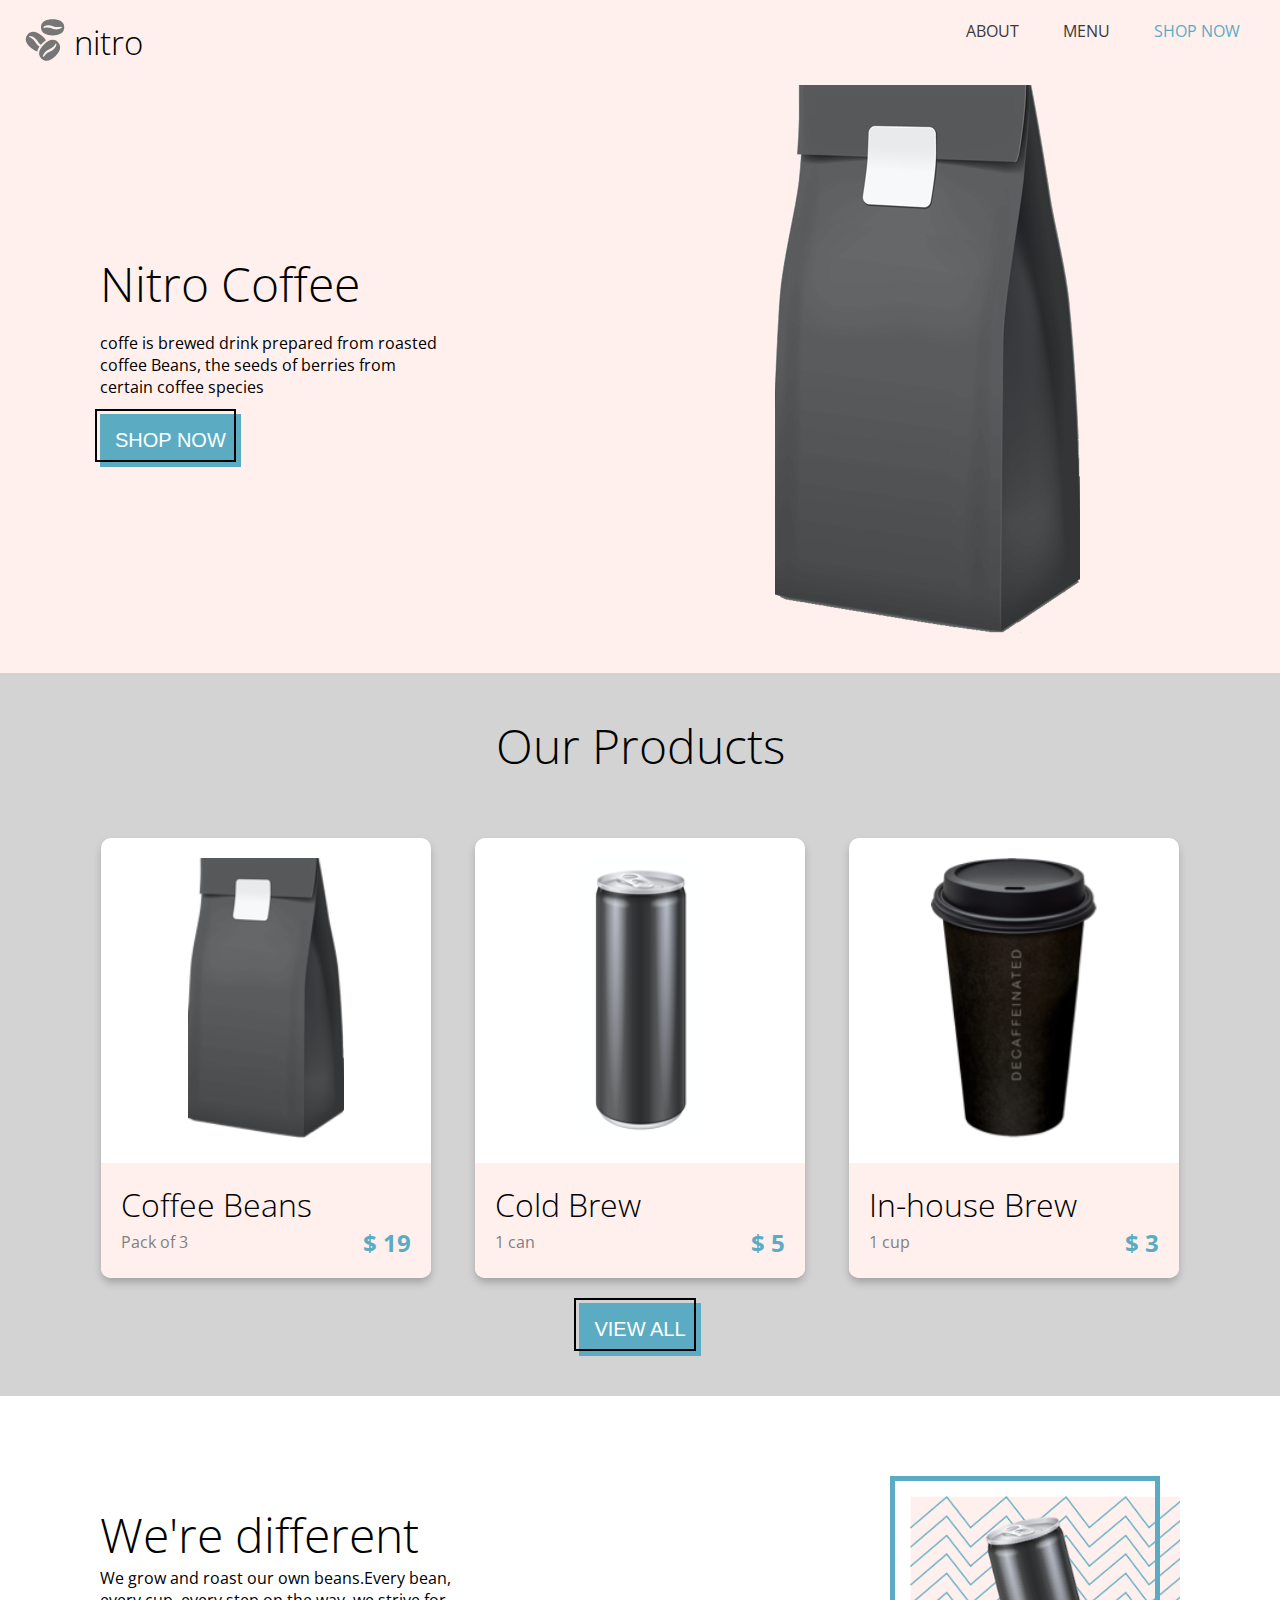
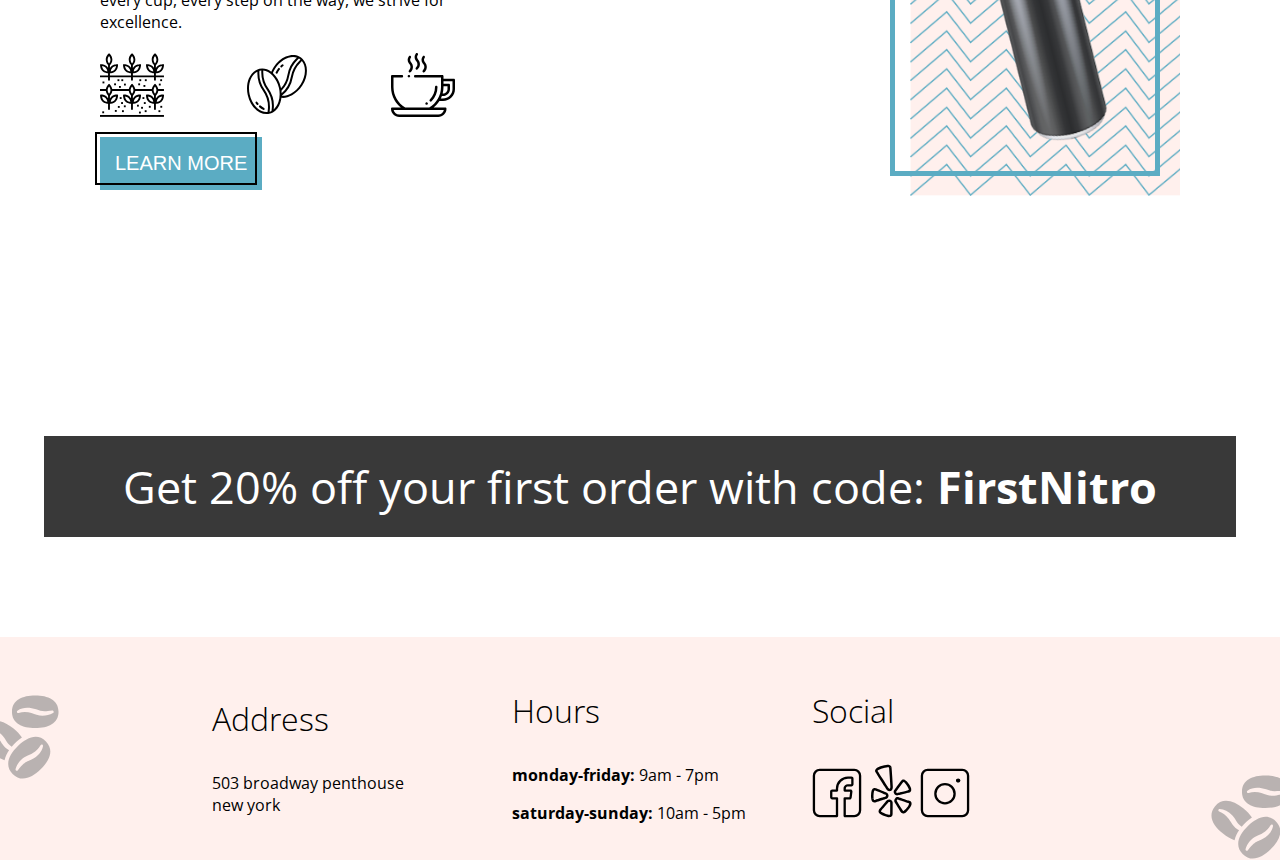
<file: index.html>
<!DOCTYPE html>
<html lang="en">
  <head>
    <meta charset="UTF-8" />
    <meta name="viewport" content="width=device-width, initial-scale=1.0" />
    <link
      href="https://fonts.googleapis.com/css2?family=Open+Sans:ital,wght@0,300;0,400;0,600;0,700;1,400&display=swap"
      rel="stylesheet"
    />
    <link rel="stylesheet" href="/scss/partials/_global.scss" />
    <link rel="stylesheet" href="scss/landing.css" />
    <title>Coffee Shop - Home</title>
  </head>

  <body>
    <header class="topnav">
      <div>
        <img
          class="topnav__icon"
          src="/assets/logos/coffee-beans-logo-and-footer.svg"
          alt="coffe bean logo"
        />
        <h2 class="topnav__title">nitro</h2>
      </div>
      <div>
        <ul class="topnav__list">
          <li class="topnav__item">
            <a class="topnav__item_anchor" href="#about">About</a>
          </li>
          <li class="topnav__item">
            <a class="topnav__item_anchor" href="pages/menu.html">Menu</a>
          </li>
          <li class="topnav__item">
            <a
              class="topnav__item_anchor topnav__item_anchor--active"
              href="/index.html"
              >Shop Now</a
            >
          </li>
        </ul>
      </div>
    </header>

    <section class="hero">
      <div class="hero__container">
        <h1 class="hero__title">Nitro Coffee</h1>
        <p class="hero__content">
          coffe is brewed drink prepared from roasted coffee Beans, the seeds of
          berries from certain coffee species
        </p>
        <button class="button button--primary">SHOP NOW</button>
      </div>
      <img
        class="hero__img"
        src="assets/images/coffeebeans-hero.png"
        alt="coffee bag"
      />
    </section>

    <section class="products-wrapper">
      <h2>Our Products</h2>
      <div class="products">
        <div class="product">
          <img
            class="product__img"
            src="assets/images/coffeebeans.png"
            alt="Coffee Beans"
          />
          <div class="product__content">
            <h3 class="product__name">Coffee Beans</h3>
            <div class="product__subtitle">Pack of 3</div>
            <div class="product__price">$ 19</div>
          </div>
        </div>
        <div class="product">
          <img
            class="product__img"
            src="assets/images/coldbrew.png"
            alt="Cold Brew"
          />
          <div class="product__content">
            <h3 class="product__name">Cold Brew</h3>
            <div class="product__subtitle">1 can</div>
            <div class="product__price">$ 5</div>
          </div>
        </div>
        <div class="product">
          <img
            class="product__img"
            src="assets/images/inhousebrew.png"
            alt="In-house Brew"
          />
          <div class="product__content">
            <h3 class="product__name">In-house Brew</h3>
            <div class="product__subtitle">1 cup</div>
            <div class="product__price">$ 3</div>
          </div>
        </div>
      </div>
      <button class="button">VIEW ALL</button>
    </section>

    <section class="hero hero--white">
      <div class="hero__container">
        <h1 class="hero__title">We're different</h1>
        <div class="hero__content">
          We grow and roast our own beans.Every bean, every cup, every step on
          the way, we strive for excellence.
        </div>
        <div class="hero__icon-container">
          <img
            class="hero__icon"
            src="assets/icons/planting.svg"
            alt="planting"
          />
          <img
            class="hero__icon"
            src="assets/icons/coffee-beans.svg"
            alt="coffee-beans"
          />
          <img
            class="hero__icon"
            src="assets/icons/coffee-cup.svg"
            alt="coffee-cup"
          />
        </div>
        <button class="button button--primary">LEARN MORE</button>
      </div>
      <div class="hero__img-container hero__img-container--bordered">
        <img
          class="hero__img hero__img--small"
          src="assets/images/tiltedcan.png"
          alt="coldbrew"
        />
      </div>
    </section>

    <p class="promo">
      Get 20% off your first order with code:
      <span class="bold">FirstNitro</span>
    </p>

    <footer class="footer">
      <img
        class="footer__icon footer__icon--left"
        src="/assets/logos/coffee-beans-logo-and-footer.svg"
        alt="coffe bean logo"
      />
      <div class="Address">
        <h3>Address</h3>
        <p>
          503 broadway penthouse <br />
          new york
        </p>
      </div>
      <div class="Hours">
        <h3>Hours</h3>
        <p><span class="bold-add">monday-friday: </span> 9am - 7pm</p>
        <p><span class="bold-add">saturday-sunday: </span> 10am - 5pm</p>
      </div>
      <div class="Social">
        <h3>Social</h3>
        <p>
          <img class="icon" src="assets/icons/Facebook-Icon.svg" alt="Yelp" />
          <img class="icon" src="assets/icons/Yelp-Icon.svg" alt="Yelp" />
          <img
            class="icon"
            src="assets/icons/Instagram-Icon.svg"
            alt="Instagram"
          />
        </p>
      </div>
      <img
        class="footer__icon footer__icon--right"
        src="/assets/logos/coffee-beans-logo-and-footer.svg"
        alt="coffe bean logo"
      />
    </footer>
  </body>
</html>
</file>
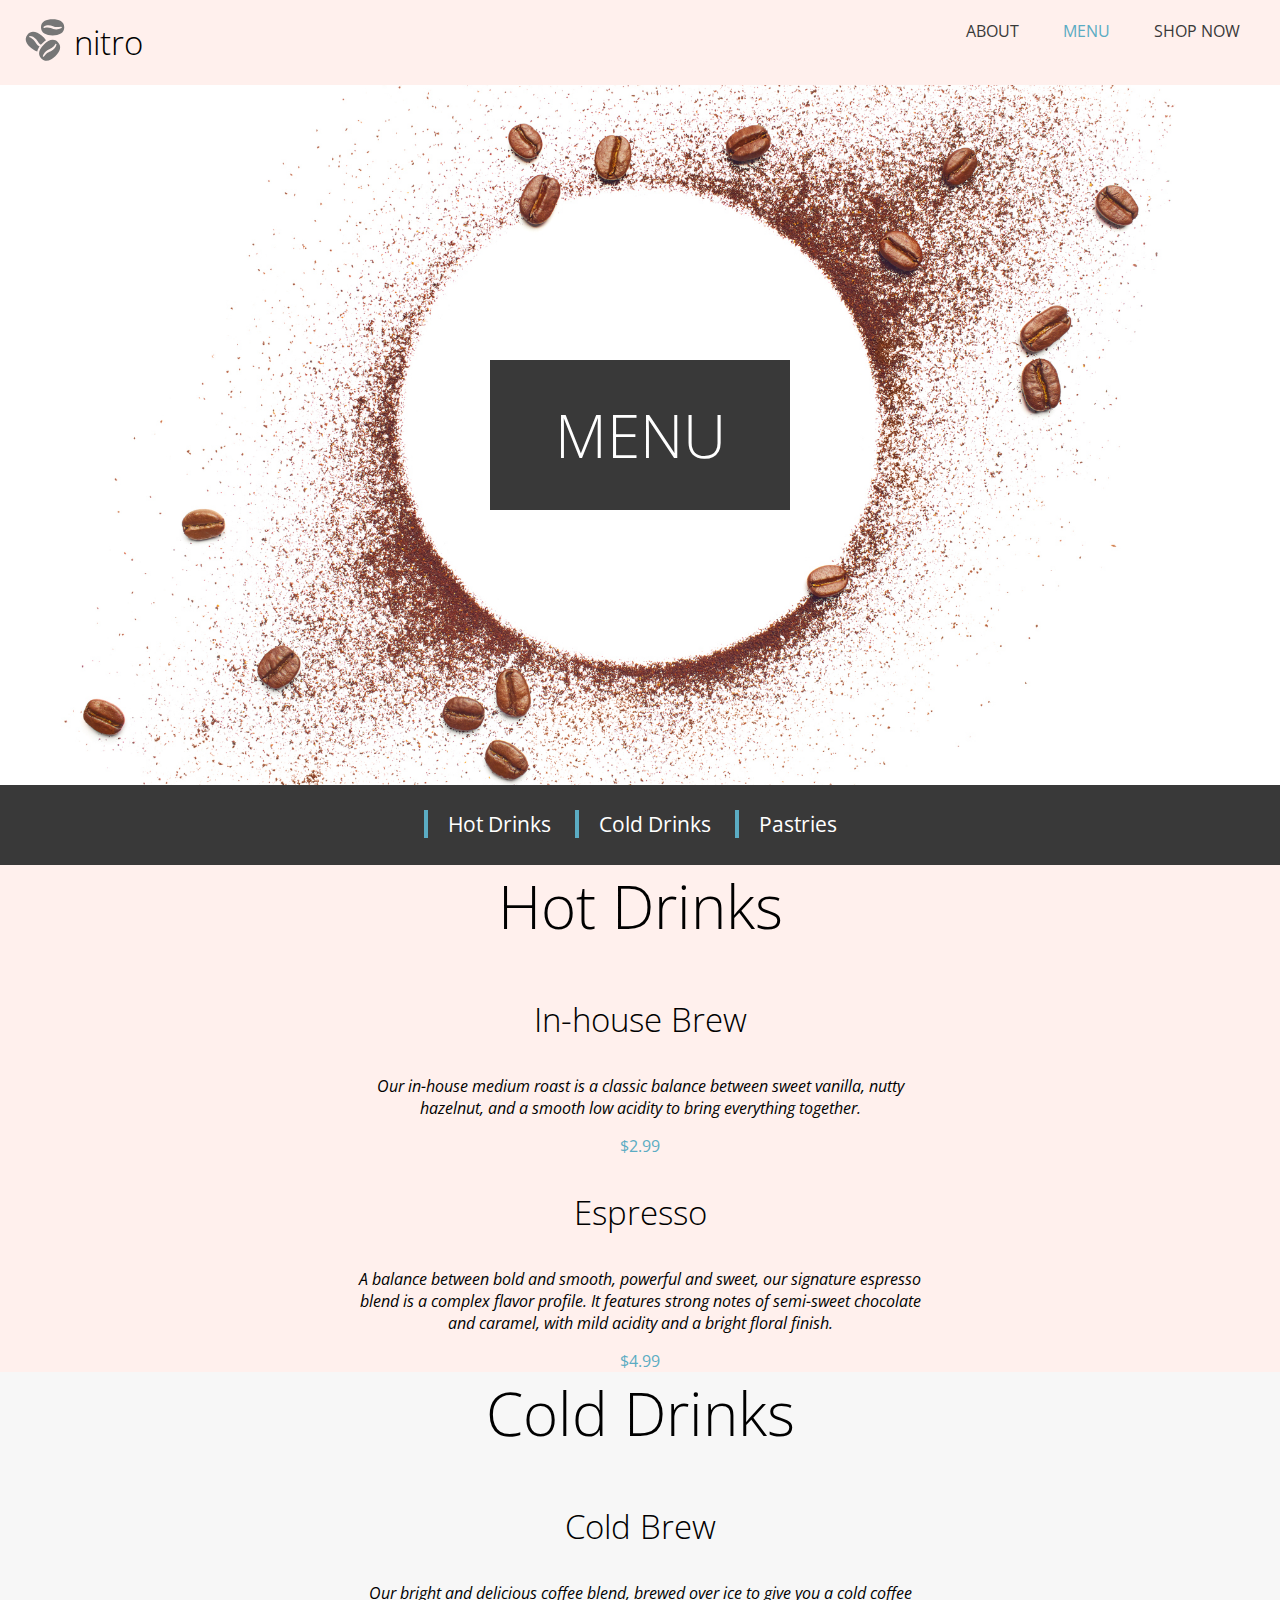
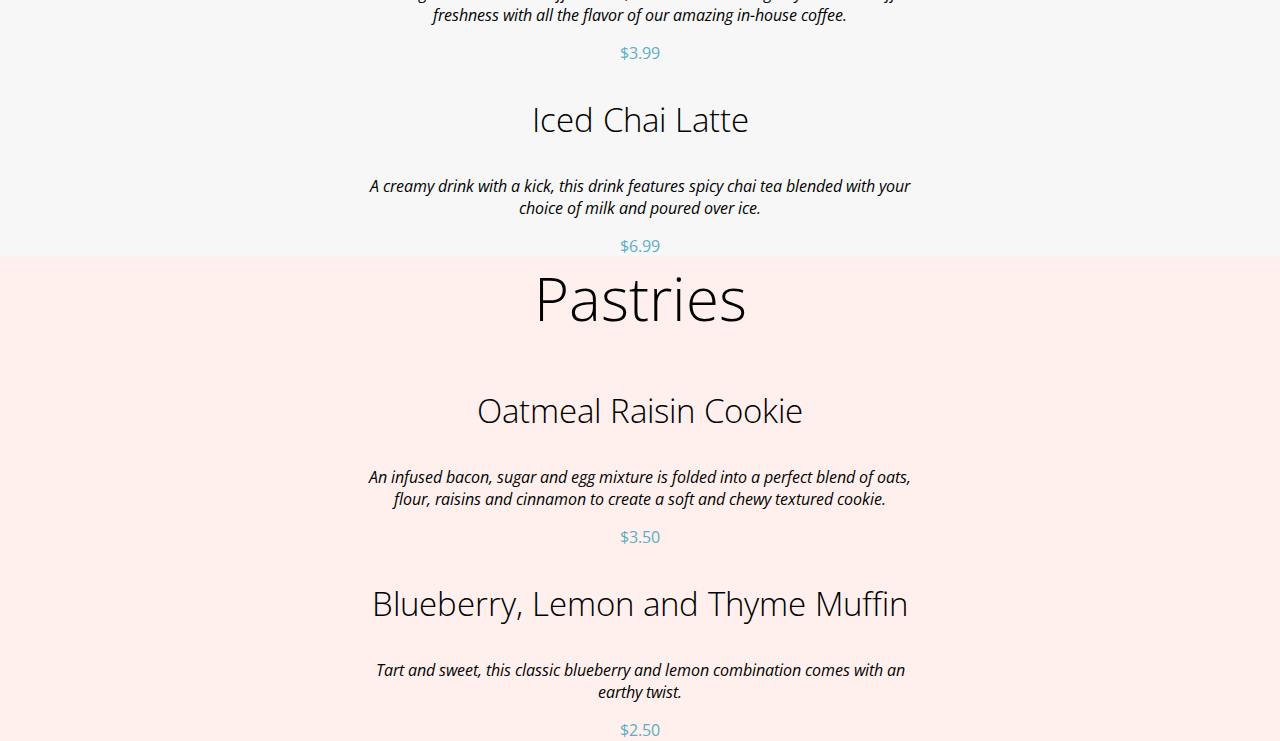
<file: pages/menu.html>
<!DOCTYPE html>
<html lang="en">
  <head>
    <meta charset="UTF-8" />
    <meta name="viewport" content="width=device-width, initial-scale=1.0" />
    <link
      href="https://fonts.googleapis.com/css2?family=Open+Sans:ital,wght@0,300;0,400;0,600;0,700;1,400&display=swap"
      rel="stylesheet"
    />
    <link rel="stylesheet" href="/scss/partials/_global.scss" />
    <link rel="stylesheet" href="/scss/menu.css" />
    <title>Coffee Shop - Menu</title>
  </head>
  <body>
    <header class="topnav">
      <div>
        <img
          class="topnav__icon"
          src="/assets/logos/coffee-beans-logo-and-footer.svg"
          alt="coffe bean logo"
        />
        <h2 class="topnav__title">nitro</h2>
      </div>
      <div>
        <ul class="topnav__list">
          <li class="topnav__item">
            <a class="topnav__item_anchor" href="#about">About</a>
          </li>
          <li class="topnav__item">
            <a
              class="topnav__item_anchor topnav__item_anchor--active"
              href="pages/menu.html"
              >Menu</a
            >
          </li>
          <li class="topnav__item">
            <a class="topnav__item_anchor" href="/index.html">Shop Now</a>
          </li>
        </ul>
      </div>
    </header>
    <section class="background">
      <h1 class="title-box">MENU</h1>
    </section>
    <section class="subnav">
      <ul>
        <li><a class="active" href="#HotDrinks">Hot Drinks</a></li>
        <li><a href="#ColdDrinks">Cold Drinks</a></li>
        <li><a href="#Pastries">Pastries</a></li>
      </ul>
    </section>
    <section class="products-section-wrapper hot-drinks">
      <div class="products-section">
        <h2 id="HotDrinks">Hot Drinks</h2>
        <h3>In-house Brew</h3>
        <p>
          Our in-house medium roast is a classic balance between sweet vanilla,
          nutty hazelnut, and a smooth low acidity to bring everything together.
        </p>
        <div class="price">$2.99</div>
        <h3>Espresso</h3>
        <p>
          A balance between bold and smooth, powerful and sweet, our signature
          espresso blend is a complex flavor profile. It features strong notes
          of semi-sweet chocolate and caramel, with mild acidity and a bright
          floral finish.
        </p>
        <div class="price">$4.99</div>
      </div>
    </section>
    <section class="products-section-wrapper cold-drinks">
      <div class="products-section">
        <h2 id="ColdDrinks">Cold Drinks</h2>
        <h3>Cold Brew</h3>
        <p>
          Our bright and delicious coffee blend, brewed over ice to give you a
          cold coffee freshness with all the flavor of our amazing in-house
          coffee.
        </p>
        <div class="price">$3.99</div>
        <h3>Iced Chai Latte</h3>
        <p>
          A creamy drink with a kick, this drink features spicy chai tea blended
          with your choice of milk and poured over ice.
        </p>
        <div class="price">$6.99</div>
      </div>
    </section>
    <section class="products-section-wrapper pastries">
      <div class="products-section">
        <h2 id="Pastries">Pastries</h2>
        <h3>Oatmeal Raisin Cookie</h3>
        <p>
          An infused bacon, sugar and egg mixture is folded into a perfect blend
          of oats, flour, raisins and cinnamon to create a soft and chewy
          textured cookie.
        </p>
        <div class="price">$3.50</div>
        <h3>Blueberry, Lemon and Thyme Muffin</h3>
        <p>
          Tart and sweet, this classic blueberry and lemon combination comes
          with an earthy twist.
        </p>
        <div class="price">$2.50</div>
      </div>
    </section>
  </body>
</html>
</file>
<file: scss/landing.css>
body {
  font-family: "Open Sans";
  font-weight: 400;
  margin: 0;
}

.icon {
  width: 3.125rem;
}

footer {
  background-color: #fff0ed;
  position: relative;
  overflow: hidden;
}
footer .footer__icon {
  position: absolute;
  width: 100px;
  opacity: 0.5;
}
footer .footer__icon.footer__icon--left {
  left: -30px;
  top: 50px;
}
footer .footer__icon.footer__icon--right {
  right: -20px;
  top: 130px;
}

.topnav {
  padding: 20px;
  background-color: #fff0ed;
  display: flex;
  justify-content: space-between;
}
.topnav .topnav__icon {
  display: inline;
  margin: -10px 0px;
}
.topnav .topnav__title {
  display: inline;
  margin: 0px;
  font-size: 2.063rem;
  font-weight: 100;
  text-align: start;
}
.topnav .topnav__list {
  display: inline;
}
.topnav .topnav__list .topnav__item {
  display: inline;
  list-style: none;
  margin: 20px;
  text-transform: uppercase;
}
.topnav .topnav__list .topnav__item .topnav__item_anchor {
  text-decoration: none;
  color: #393939;
}
.topnav .topnav__list .topnav__item .topnav__item_anchor.topnav__item_anchor--active {
  color: #5bacc3;
}

.button {
  color: #ffffff;
  background-color: #5bacc3;
  border: 0px;
  padding: 15px;
  font-size: 20px;
  position: relative;
  cursor: pointer;
}
.button::before {
  content: "";
  border: 2px solid black;
  position: absolute;
  top: -5px;
  left: -5px;
  right: 5px;
  bottom: 5px;
}
.button:active::before {
  top: 0px;
  left: 0px;
  right: 0px;
  bottom: 0px;
}

.hero {
  background-color: #fff0ed;
  display: flex;
  align-items: center;
  padding-bottom: 40px;
}

.hero--white {
  background-color: white;
}

.hero__container {
  margin-left: 100px;
}

.hero__title {
  font-size: 3rem;
  margin: 0px;
}

.hero__img {
  margin-left: auto;
  display: block;
  margin-right: 200px;
}

.hero__img-container {
  background-image: url("/assets/images/coldbrewbackground.png");
  background-size: cover;
  margin: 100px;
  text-align: center;
  width: 300px;
  height: 300px;
}

.hero__img-container--bordered {
  position: relative;
}
.hero__img-container--bordered::before {
  content: "";
  border: 5px solid #5bacc3;
  position: absolute;
  top: -20px;
  left: -20px;
  right: 20px;
  bottom: 20px;
}

@keyframes rotating {
  0% {
    transform: rotate(0deg);
  }
  100% {
    transform: rotate(360deg);
  }
}
.hero__img--small {
  margin: 20px auto;
  height: 75%;
  position: absolute;
  left: 75px;
}
.hero__img--small:hover {
  animation-name: rotating;
  animation-duration: 2s;
  animation-timing-function: linear;
  animation-iteration-count: infinite;
}

.hero__content {
  width: 50%;
}

.hero__icon-container {
  display: flex;
  justify-content: space-between;
  width: 50%;
  margin: 20px 20px 20px 0px;
}

.hero__icon {
  width: 4rem;
}

h1 {
  font-weight: 100;
  margin-top: 0px;
}

section.products-wrapper h2 {
  font-weight: 100;
}

@keyframes flashing {
  0% {
    background: #393939;
  }
  50% {
    background: #5bacc3;
  }
  100% {
    background: #393939;
  }
}
p.promo {
  background: #393939;
  color: white;
  width: 90%;
  font-size: 45px;
  font-weight: 400;
  text-align: center;
  margin: auto;
  padding: 20px;
  margin-top: 100px;
  margin-bottom: 100px;
  animation: flashing 2.5s linear infinite;
}
p.promo .bold {
  font-weight: 700;
}

.product {
  display: inline-block;
  width: 330px;
  height: 440px;
  /* padding: 20px 0px; */
  border-radius: 10px;
  box-shadow: 0 5px 9px -1px rgba(0, 0, 0, 0.25);
  margin: 20px;
  text-align: center;
  background-color: #ffffff;
  overflow: hidden;
}

.product__img {
  height: 17.5rem;
  margin: 20px;
}

.product__content {
  display: flex;
  background: #fff0ed;
  padding: 20px;
  flex-wrap: wrap;
  justify-content: space-between;
  align-items: center;
}

.product__name {
  font-weight: lighter;
  font-size: 2rem;
  width: 100%;
  margin: 0px;
  text-align: left;
}

.product__subtitle {
  font-size: 1rem;
  color: grey;
}

.product__price {
  font-size: 1.5rem;
  color: #5bacc3;
  font-weight: bold;
}

.products-wrapper {
  text-align: center;
  background-color: lightgray;
  padding-bottom: 40px;
}

.products-wrapper h2 {
  margin-top: 0px;
  font-size: 3rem;
  padding-top: 40px;
}

.address {
  display: inline;
}

.hours {
  display: inline;
}

.social {
  display: inline;
}

.bold-add {
  font-weight: bolder;
}

footer {
  text-align: center;
}

footer h3 {
  font-size: 2rem;
  font-weight: lighter;
}

footer > div {
  vertical-align: middle;
  text-align: left;
  display: inline-block;
  width: 20%;
  margin: 20px;
}/*# sourceMappingURL=landing.css.map */
</file>
<file: scss/menu.css>
body {
  font-family: "Open Sans";
  font-weight: 400;
  margin: 0;
}

.icon {
  width: 3.125rem;
}

footer {
  background-color: #fff0ed;
  position: relative;
  overflow: hidden;
}
footer .footer__icon {
  position: absolute;
  width: 100px;
  opacity: 0.5;
}
footer .footer__icon.footer__icon--left {
  left: -30px;
  top: 50px;
}
footer .footer__icon.footer__icon--right {
  right: -20px;
  top: 130px;
}

.topnav {
  padding: 20px;
  background-color: #fff0ed;
  display: flex;
  justify-content: space-between;
}
.topnav .topnav__icon {
  display: inline;
  margin: -10px 0px;
}
.topnav .topnav__title {
  display: inline;
  margin: 0px;
  font-size: 2.063rem;
  font-weight: 100;
  text-align: start;
}
.topnav .topnav__list {
  display: inline;
}
.topnav .topnav__list .topnav__item {
  display: inline;
  list-style: none;
  margin: 20px;
  text-transform: uppercase;
}
.topnav .topnav__list .topnav__item .topnav__item_anchor {
  text-decoration: none;
  color: #393939;
}
.topnav .topnav__list .topnav__item .topnav__item_anchor.topnav__item_anchor--active {
  color: #5bacc3;
}

.button {
  color: #ffffff;
  background-color: #5bacc3;
  border: 0px;
  padding: 15px;
  font-size: 20px;
  position: relative;
  cursor: pointer;
}
.button::before {
  content: "";
  border: 2px solid black;
  position: absolute;
  top: -5px;
  left: -5px;
  right: 5px;
  bottom: 5px;
}
.button:active::before {
  top: 0px;
  left: 0px;
  right: 0px;
  bottom: 0px;
}

.background {
  width: 100%;
  height: 700px;
  background-position: center;
  background-size: cover;
  background-image: url(/assets/images/coffee-circle.jpg);
  display: flex;
  justify-content: center;
  align-items: center;
}

.products-section {
  width: 45%;
  margin: auto;
  text-align: center;
}
.products-section p {
  font-style: italic;
}

.products-section-wrapper.cold-drinks {
  background-color: #f7f7f7;
}
.products-section-wrapper.hot-drinks, .products-section-wrapper.pastries {
  background-color: #fff0ed;
}

.subnav {
  background: #393939;
  height: 80px;
  text-align: center;
}
.subnav ul {
  padding: 25px 20px;
  margin: 0px;
}
.subnav ul li {
  font-size: 21px;
  font-weight: 400;
  list-style: none;
  display: inline;
  border-left: 4px solid #5bacc3;
  padding: 0px 20px;
}
.subnav ul li a {
  color: White;
  text-decoration: none;
}

.title-box {
  width: 300px;
  height: 150px;
  line-height: 150px;
  color: white;
  background-color: #393939;
  text-align: center;
  font-weight: 300;
}

h3 {
  font-size: 33px;
  font-weight: lighter;
  text-align: center;
}

h1 {
  font-size: 60px;
  font-weight: lighter;
}

h2 {
  font-size: 60px;
  font-weight: lighter;
  text-align: center;
  margin-top: 0px;
}

.price {
  text-align: center;
  color: #5bacc3;
}/*# sourceMappingURL=menu.css.map */
</file>
